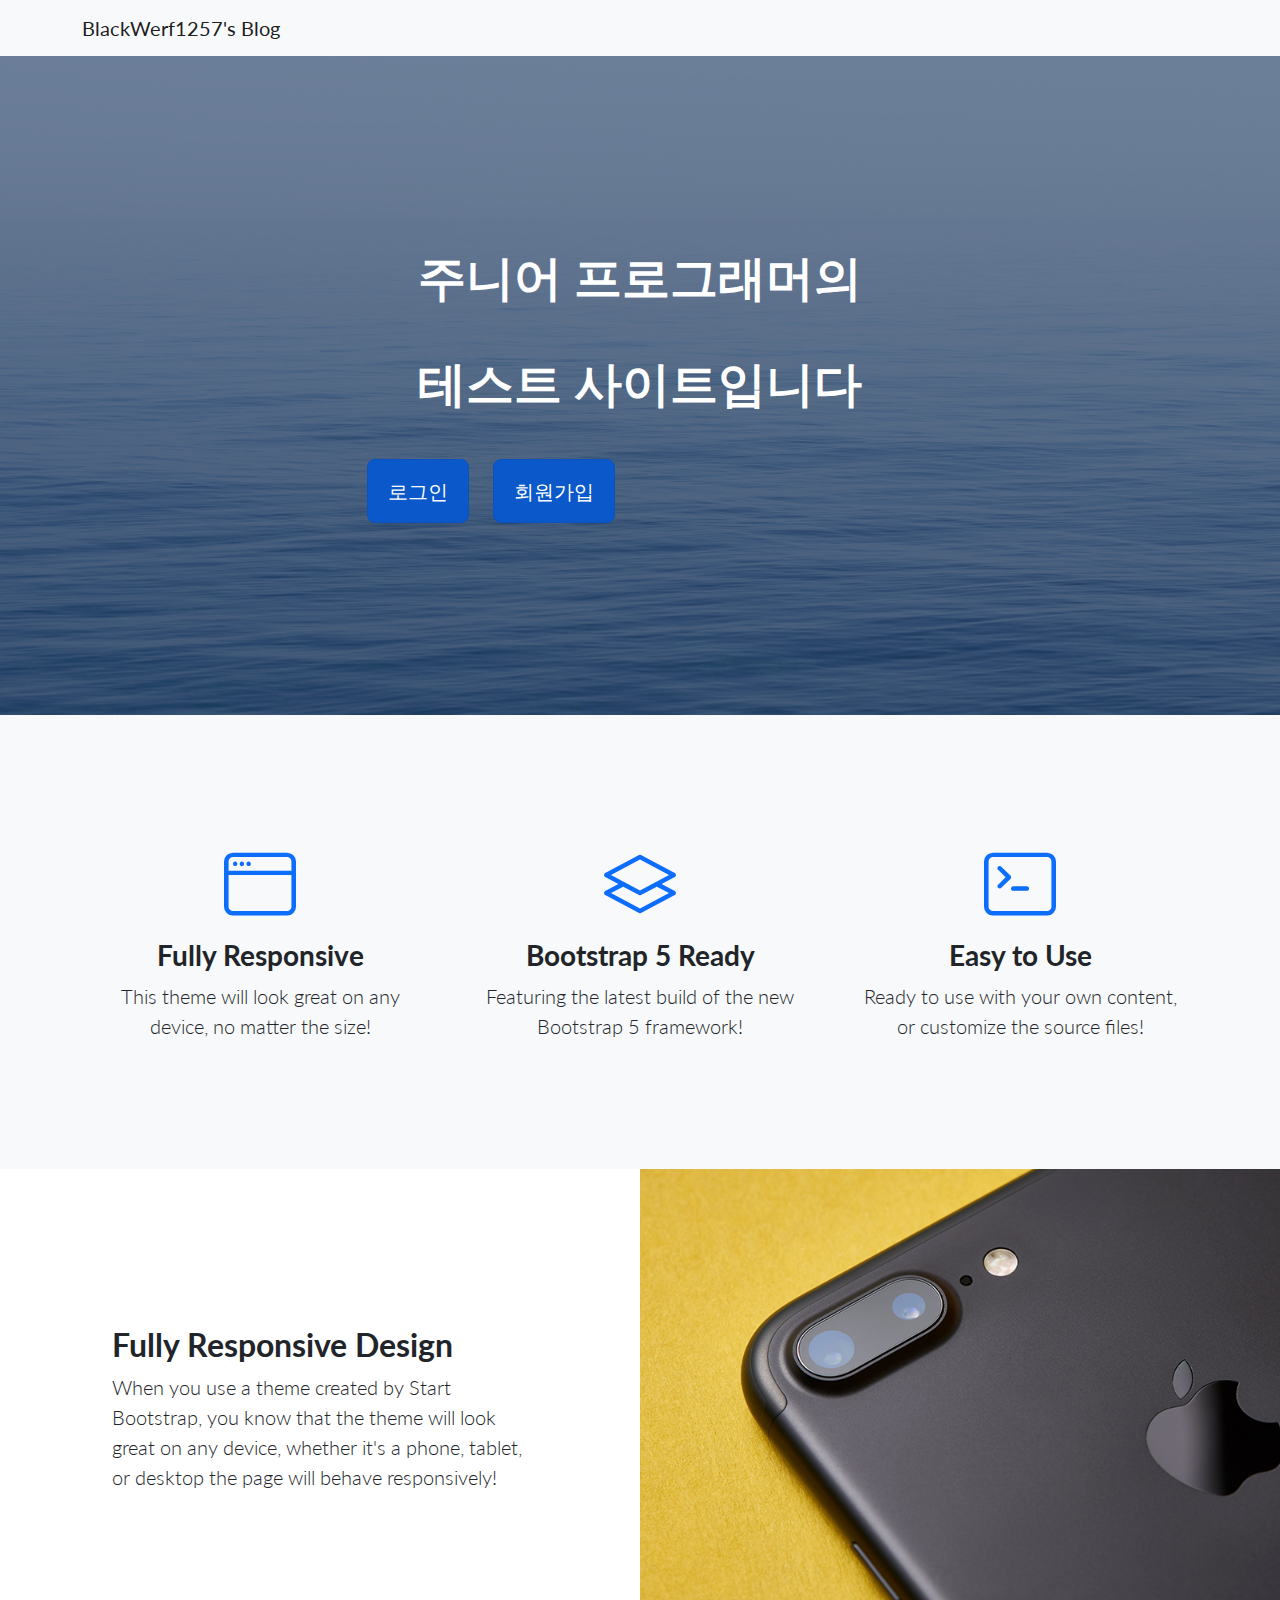
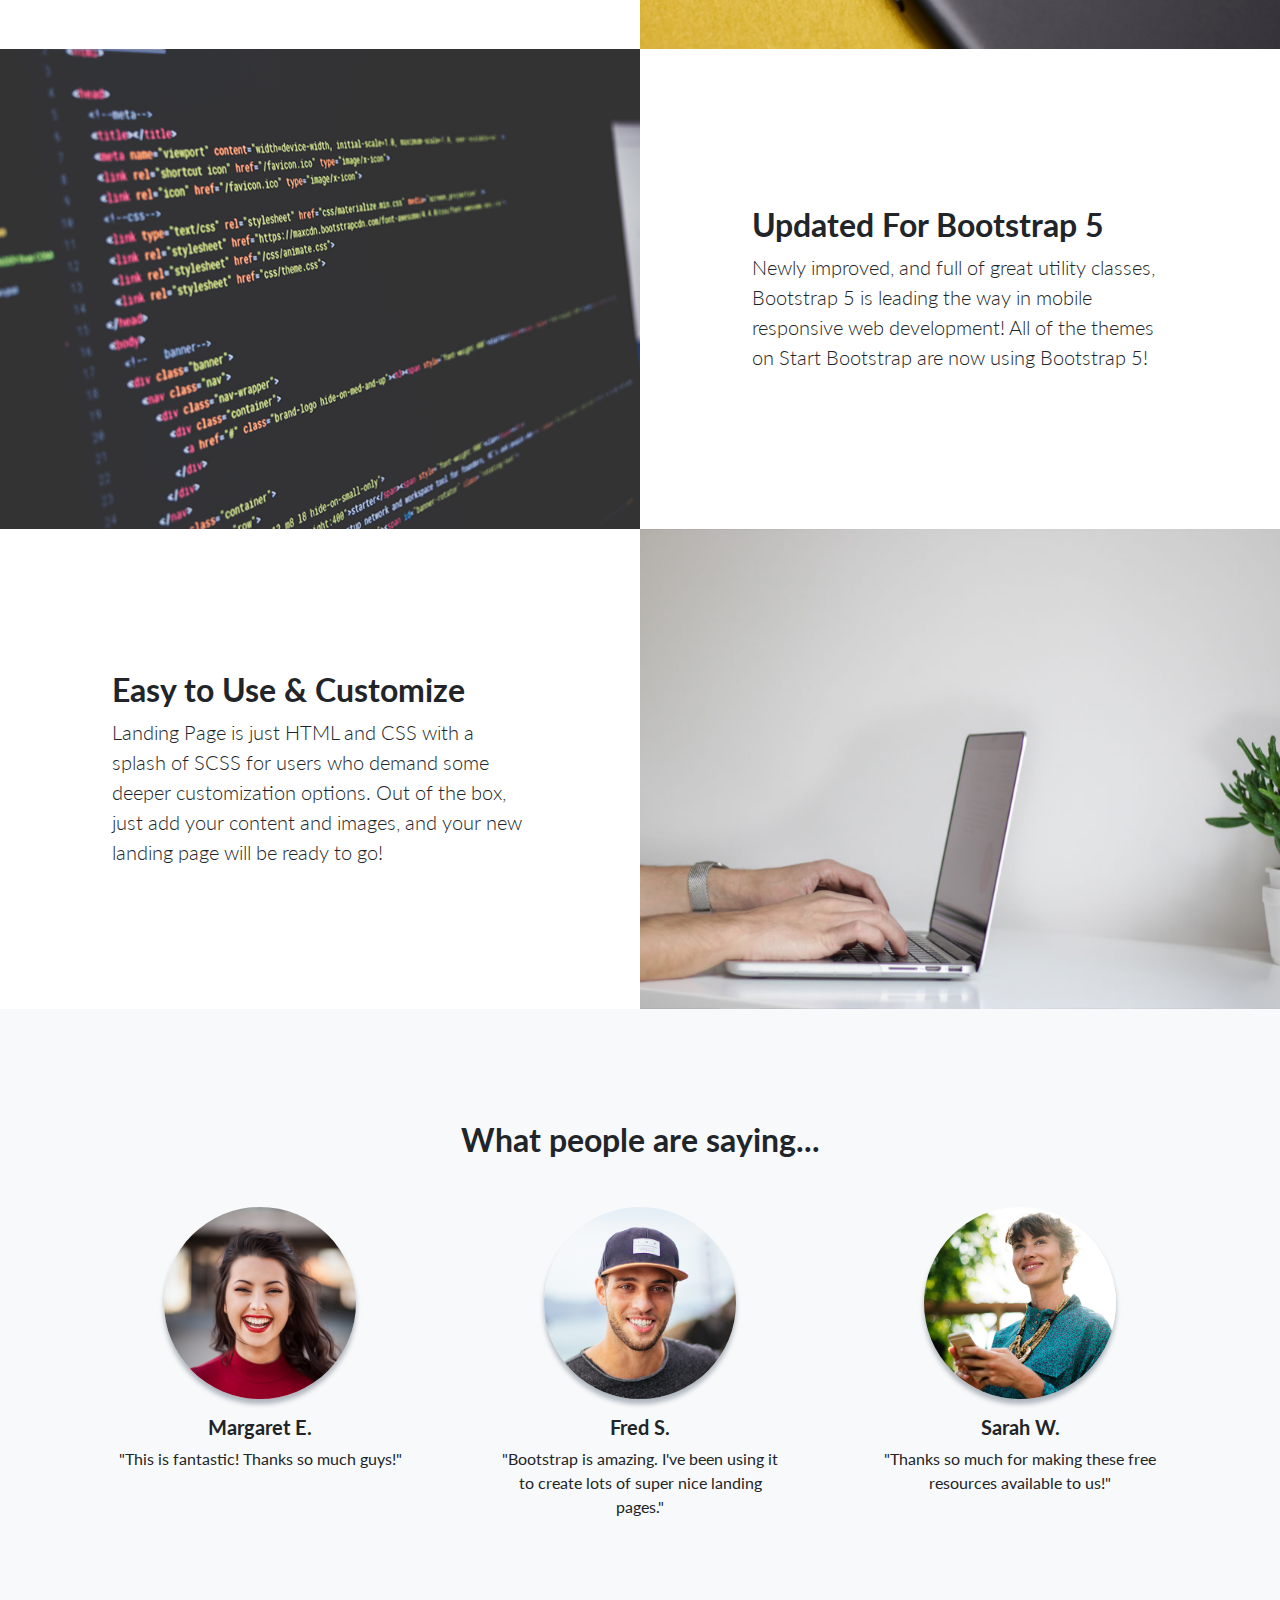
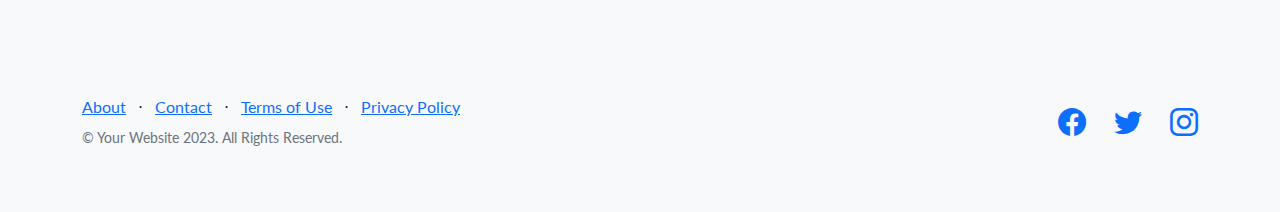
<file: src/main/resources/static/index.html>
<!DOCTYPE html>
<html lang="en">
    <head>
        <meta charset="utf-8" />
        <meta name="viewport" content="width=device-width, initial-scale=1, shrink-to-fit=no" />
        <meta name="description" content="" />
        <meta name="author" content="" />
        <title>Junior Dev BlackWerf1257's Personal Site</title>
        <!-- Favicon-->
        <link rel="icon" type="image/x-icon" href="assets/favicon.ico" />
        <!-- Bootstrap icons-->
        <link href="https://cdn.jsdelivr.net/npm/bootstrap-icons@1.5.0/font/bootstrap-icons.css" rel="stylesheet" type="text/css" />
        <!-- Google fonts-->
        <link href="https://fonts.googleapis.com/css?family=Lato:300,400,700,300italic,400italic,700italic" rel="stylesheet" type="text/css" />
        <!-- Core theme CSS (includes Bootstrap)-->
        <link href="css/styles.css" rel="stylesheet" />
    </head>
    <body>
        <!-- Navigation-->
        <nav class="navbar navbar-light bg-light static-top">
            <div class="container">
                <a class="navbar-brand" href="">BlackWerf1257's Blog	</a>
            </div>
        </nav>
        <!-- Masthead-->
        <header class="masthead">
            <div class="container position-relative">
                <div class="row justify-content-center">
                    <div class="col-xl-6">
                        <div class="text-center text-white">
                            <!-- Page heading-->
                            <h1 class="mb-5">주니어 프로그래머의</h1>
							<h1 class="mb-5"> 테스트 사이트입니다</h1>
                            <!-- Signup form-->
                            <!-- * * * * * * * * * * * * * * *-->
                            <!-- * * SB Forms Contact Form * *-->
                            <!-- * * * * * * * * * * * * * * *-->
                            <!-- This form is pre-integrated with SB Forms.-->
                            <!-- To make this form functional, sign up at-->
                            <!-- https://startbootstrap.com/solution/contact-forms-->
                            <!-- to get an API token!-->
                            <form>
                                <!-- Email address input-->
                                <div class="row">
                                    <div class="col-auto"><button class="btn btn-primary btn-lg active" id="registerButton" type="button" onclick="window.location.href='/loginForm'">로그인</button></div>
									<div class="col-auto"><button class="btn btn-primary btn-lg active" id="loginButton" type="button" onclick="window.location.href='/registerForm'">회원가입</button></div>
                                </div>
                            </form>
                        </div>
                    </div>
                </div>
            </div>
        </header>
        <!-- Icons Grid-->
        <section class="features-icons bg-light text-center">
            <div class="container">
                <div class="row">
                    <div class="col-lg-4">
                        <div class="features-icons-item mx-auto mb-5 mb-lg-0 mb-lg-3">
                            <div class="features-icons-icon d-flex"><i class="bi-window m-auto text-primary"></i></div>
                            <h3>Fully Responsive</h3>
                            <p class="lead mb-0">This theme will look great on any device, no matter the size!</p>
                        </div>
                    </div>
                    <div class="col-lg-4">
                        <div class="features-icons-item mx-auto mb-5 mb-lg-0 mb-lg-3">
                            <div class="features-icons-icon d-flex"><i class="bi-layers m-auto text-primary"></i></div>
                            <h3>Bootstrap 5 Ready</h3>
                            <p class="lead mb-0">Featuring the latest build of the new Bootstrap 5 framework!</p>
                        </div>
                    </div>
                    <div class="col-lg-4">
                        <div class="features-icons-item mx-auto mb-0 mb-lg-3">
                            <div class="features-icons-icon d-flex"><i class="bi-terminal m-auto text-primary"></i></div>
                            <h3>Easy to Use</h3>
                            <p class="lead mb-0">Ready to use with your own content, or customize the source files!</p>
                        </div>
                    </div>
                </div>
            </div>
        </section>
        <!-- Image Showcases-->
        <section class="showcase">
            <div class="container-fluid p-0">
                <div class="row g-0">
                    <div class="col-lg-6 order-lg-2 text-white showcase-img" style="background-image: url('assets/img/bg-showcase-1.jpg')"></div>
                    <div class="col-lg-6 order-lg-1 my-auto showcase-text">
                        <h2>Fully Responsive Design</h2>
                        <p class="lead mb-0">When you use a theme created by Start Bootstrap, you know that the theme will look great on any device, whether it's a phone, tablet, or desktop the page will behave responsively!</p>
                    </div>
                </div>
                <div class="row g-0">
                    <div class="col-lg-6 text-white showcase-img" style="background-image: url('assets/img/bg-showcase-2.jpg')"></div>
                    <div class="col-lg-6 my-auto showcase-text">
                        <h2>Updated For Bootstrap 5</h2>
                        <p class="lead mb-0">Newly improved, and full of great utility classes, Bootstrap 5 is leading the way in mobile responsive web development! All of the themes on Start Bootstrap are now using Bootstrap 5!</p>
                    </div>
                </div>
                <div class="row g-0">
                    <div class="col-lg-6 order-lg-2 text-white showcase-img" style="background-image: url('assets/img/bg-showcase-3.jpg')"></div>
                    <div class="col-lg-6 order-lg-1 my-auto showcase-text">
                        <h2>Easy to Use & Customize</h2>
                        <p class="lead mb-0">Landing Page is just HTML and CSS with a splash of SCSS for users who demand some deeper customization options. Out of the box, just add your content and images, and your new landing page will be ready to go!</p>
                    </div>
                </div>
            </div>
        </section>
        <!-- Testimonials-->
        <section class="testimonials text-center bg-light">
            <div class="container">
                <h2 class="mb-5">What people are saying...</h2>
                <div class="row">
                    <div class="col-lg-4">
                        <div class="testimonial-item mx-auto mb-5 mb-lg-0">
                            <img class="img-fluid rounded-circle mb-3" src="assets/img/testimonials-1.jpg" alt="..." />
                            <h5>Margaret E.</h5>
                            <p class="font-weight-light mb-0">"This is fantastic! Thanks so much guys!"</p>
                        </div>
                    </div>
                    <div class="col-lg-4">
                        <div class="testimonial-item mx-auto mb-5 mb-lg-0">
                            <img class="img-fluid rounded-circle mb-3" src="assets/img/testimonials-2.jpg" alt="..." />
                            <h5>Fred S.</h5>
                            <p class="font-weight-light mb-0">"Bootstrap is amazing. I've been using it to create lots of super nice landing pages."</p>
                        </div>
                    </div>
                    <div class="col-lg-4">
                        <div class="testimonial-item mx-auto mb-5 mb-lg-0">
                            <img class="img-fluid rounded-circle mb-3" src="assets/img/testimonials-3.jpg" alt="..." />
                            <h5>Sarah W.</h5>
                            <p class="font-weight-light mb-0">"Thanks so much for making these free resources available to us!"</p>
                        </div>
                    </div>
                </div>
            </div>
        </section>
<!--         Call to Action
         <section class="call-to-action text-white text-center" id="signup">
            <div class="container position-relative">
                <div class="row justify-content-center">
                    <div class="col-xl-6">
                        <h2 class="mb-4">Ready to get started? Sign up now!</h2>
                         Signup form
                         * * * * * * * * * * * * * * *
                         * * SB Forms Contact Form * *
                         * * * * * * * * * * * * * * *
                         This form is pre-integrated with SB Forms.
                         To make this form functional, sign up at
                         https://startbootstrap.com/solution/contact-forms
                         to get an API token!
                        <form class="form-subscribe" id="contactFormFooter" data-sb-form-api-token="API_TOKEN">
                             Email address input
                            <div class="row">
                                <div class="col">
                                    <input class="form-control form-control-lg" id="emailAddressBelow" type="email" placeholder="Email Address" data-sb-validations="required,email" />
                                    <div class="invalid-feedback text-white" data-sb-feedback="emailAddressBelow:required">Email Address is required.</div>
                                    <div class="invalid-feedback text-white" data-sb-feedback="emailAddressBelow:email">Email Address Email is not valid.</div>
                                </div>
                                <div class="col-auto"><button class="btn btn-primary btn-lg disabled" id="submitButton" type="submit">Submit</button></div>
                            </div>
                             Submit success message
                            
                             This is what your users will see when the form
                             has successfully submitted
                            <div class="d-none" id="submitSuccessMessage">
                                <div class="text-center mb-3">
                                    <div class="fw-bolder">Form submission successful!</div>
                                    <p>To activate this form, sign up at</p>
                                    <a class="text-white" href="https://startbootstrap.com/solution/contact-forms">https://startbootstrap.com/solution/contact-forms</a>
                                </div>
                            </div>
                             Submit error message
                            
                             This is what your users will see when there is
                             an error submitting the form
                            <div class="d-none" id="submitErrorMessage"><div class="text-center text-danger mb-3">Error sending message!</div></div>
                        </form>
                    </div>
                </div>
            </div>
        </section>-->
        <!-- Footer-->
        <footer class="footer bg-light">
            <div class="container">
                <div class="row">
                    <div class="col-lg-6 h-100 text-center text-lg-start my-auto">
                        <ul class="list-inline mb-2">
                            <li class="list-inline-item"><a href="#!">About</a></li>
                            <li class="list-inline-item">⋅</li>
                            <li class="list-inline-item"><a href="#!">Contact</a></li>
                            <li class="list-inline-item">⋅</li>
                            <li class="list-inline-item"><a href="#!">Terms of Use</a></li>
                            <li class="list-inline-item">⋅</li>
                            <li class="list-inline-item"><a href="#!">Privacy Policy</a></li>
                        </ul>
                        <p class="text-muted small mb-4 mb-lg-0">&copy; Your Website 2023. All Rights Reserved.</p>
                    </div>
                    <div class="col-lg-6 h-100 text-center text-lg-end my-auto">
                        <ul class="list-inline mb-0">
                            <li class="list-inline-item me-4">
                                <a href="#!"><i class="bi-facebook fs-3"></i></a>
                            </li>
                            <li class="list-inline-item me-4">
                                <a href="#!"><i class="bi-twitter fs-3"></i></a>
                            </li>
                            <li class="list-inline-item">
                                <a href="#!"><i class="bi-instagram fs-3"></i></a>
                            </li>
                        </ul>
                    </div>
                </div>
            </div>
        </footer>
        <!-- Bootstrap core JS-->
        <script src="https://cdn.jsdelivr.net/npm/bootstrap@5.2.3/dist/js/bootstrap.bundle.min.js"></script>
        <!-- Core theme JS-->
        <script src="js/scripts.js"></script>
        <!-- * * * * * * * * * * * * * * * * * * * * * * * * * * * * * * * * * * * * * * * *-->
        <!-- * *                               SB Forms JS                               * *-->
        <!-- * * Activate your form at https://startbootstrap.com/solution/contact-forms * *-->
        <!-- * * * * * * * * * * * * * * * * * * * * * * * * * * * * * * * * * * * * * * * *-->
        <script src="https://cdn.startbootstrap.com/sb-forms-latest.js"></script>
    </body>
</html>
</file>
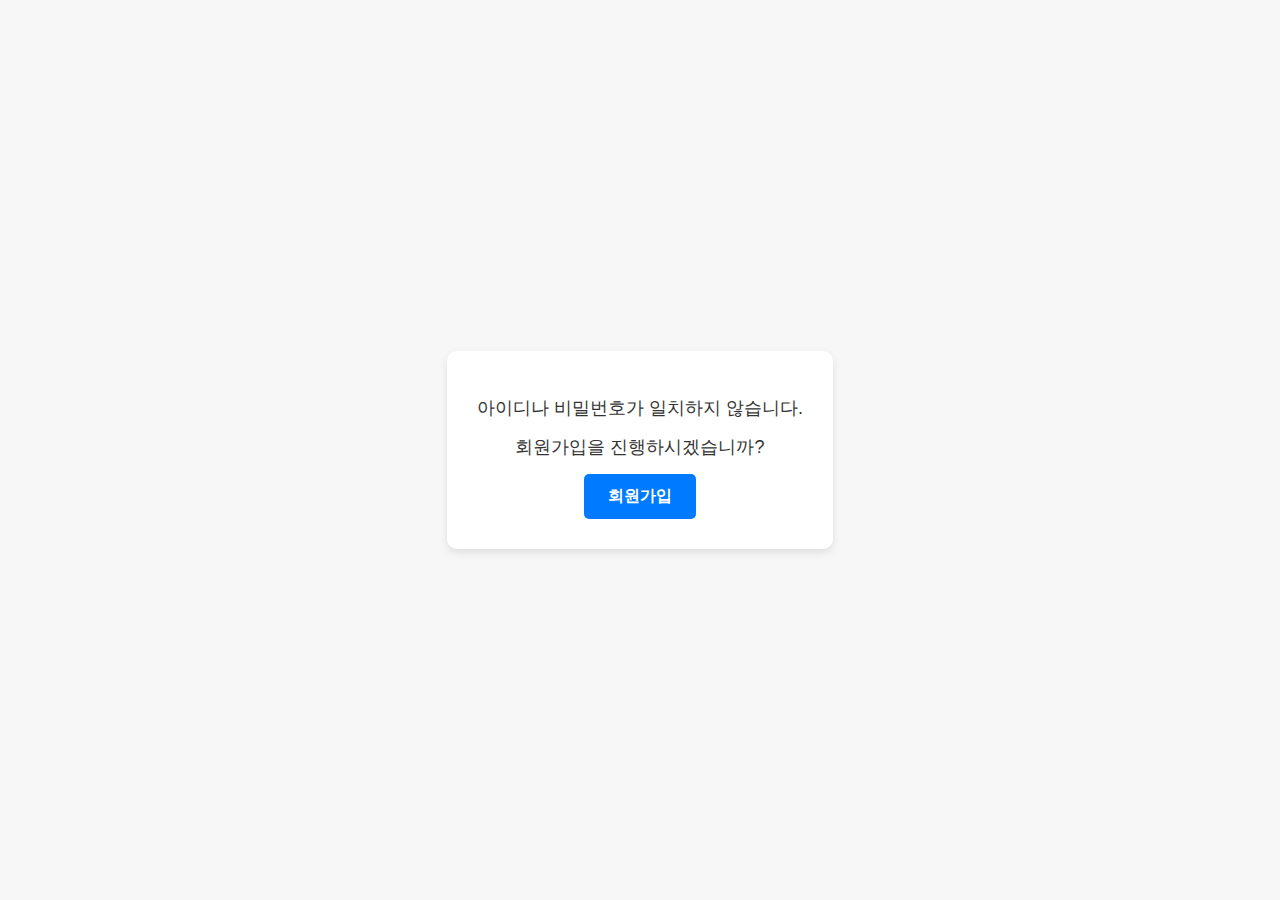
<file: src/main/resources/templates/doRegister.html>
<!DOCTYPE html>
<html lang="ko">
<head>
    <meta charset="UTF-8">
    <meta name="viewport" content="width=device-width, initial-scale=1.0">
    <title>로그인 실패</title>
    <style>
        body {
			background-image: url('https://images.pexels.com/photos/53594/blue-clouds-day-fluffy-53594.jpeg?auto=compress&cs=tinysrgb&w=1260&h=750&dpr=2');
			background-size: cover;
			background-position: center;
			font-family: 'Arial', sans-serif;
			
            font-family: Arial, sans-serif;
            display: flex;
            justify-content: center;
            align-items: center;
            height: 100vh;
            margin: 0;
            background-color: #f7f7f7;
            color: #333;
        }

        .container {
            text-align: center;
            background-color: #fff;
            padding: 30px;
            border-radius: 10px;
            box-shadow: 0 4px 8px rgba(0, 0, 0, 0.1);
        }

        .container p {
            font-size: 18px;
            margin: 15px 0;
        }

        .register-button {
            display: inline-block;
            padding: 12px 24px;
            font-size: 16px;
            font-weight: bold;
            color: #fff;
            background-color: #007bff;
            border: none;
            border-radius: 5px;
            text-align: center;
            text-decoration: none;
            transition: background-color 0.3s ease, transform 0.2s ease;
            cursor: pointer;
        }

        .register-button:hover {
            background-color: #0056b3;
            transform: translateY(-3px);
        }

        .register-button:active {
            background-color: #004494;
            transform: translateY(0);
        }
    </style>
</head>
<body>
    <div class="container">
        <p>아이디나 비밀번호가 일치하지 않습니다.</p>
        <p>회원가입을 진행하시겠습니까?</p>
        <a href="registerForm" class="register-button">회원가입</a>
    </div>
</body>
</html>
</file>
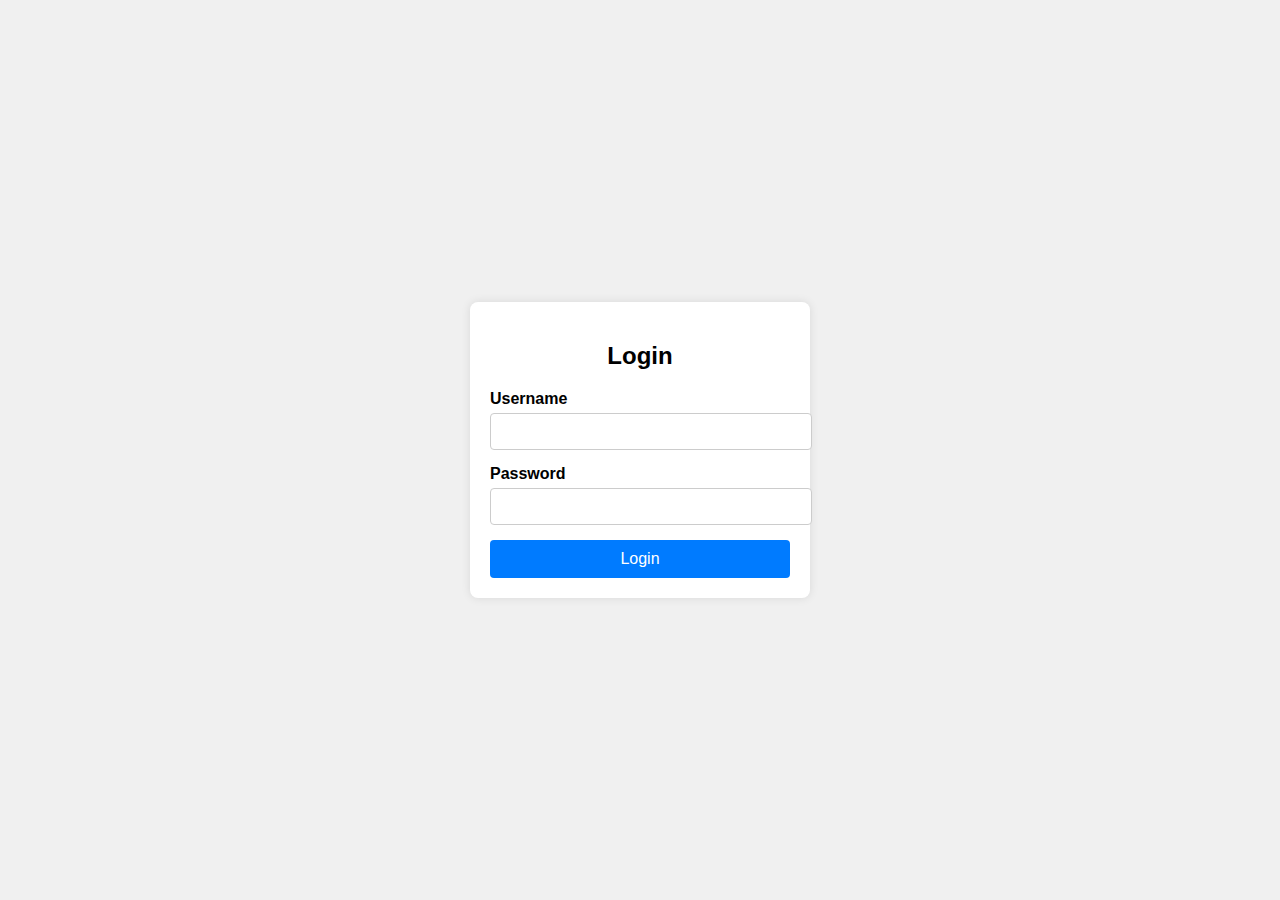
<file: src/main/resources/templates/login.html>
<!DOCTYPE html>
<html lang="en">
<head>
    <meta charset="UTF-8">
    <meta name="viewport" content="width=device-width, initial-scale=1.0">
    <title>Login Page</title>
    <style>
        body {
            font-family: Arial, sans-serif;
            display: flex;
            justify-content: center;
            align-items: center;
            height: 100vh;
            background-color: #f0f0f0;
            margin: 0;
        }
        .login-container {
            background-color: #fff;
            padding: 20px;
            box-shadow: 0 0 10px rgba(0, 0, 0, 0.1);
            border-radius: 8px;
            width: 300px;
        }
        .login-container h2 {
            margin-bottom: 20px;
            text-align: center;
        }
        .login-container label {
            display: block;
            margin-bottom: 5px;
            font-weight: bold;
        }
        .login-container input[type="text"],
        .login-container input[type="password"] {
            width: 100%;
            padding: 10px;
            margin-bottom: 15px;
            border: 1px solid #ccc;
            border-radius: 4px;
        }
        .login-container input[type="submit"] {
            width: 100%;
            padding: 10px;
            background-color: #007BFF;
            border: none;
            border-radius: 4px;
            color: white;
            font-size: 16px;
            cursor: pointer;
        }
        .login-container input[type="submit"]:hover {
            background-color: #0056b3;
        }
    </style>
</head>
<body>
    <div class="login-container">
        <h2>Login</h2>
        <form action="/login" method="post">
            <label for="username">Username</label>
            <input type="text" id="username" name="userid" required>
            <label for="password">Password</label>
            <input type="password" id="password" name="userpw" required>
            <input type="submit" value="Login">
        </form>
    </div>
</body>
</html>
</file>
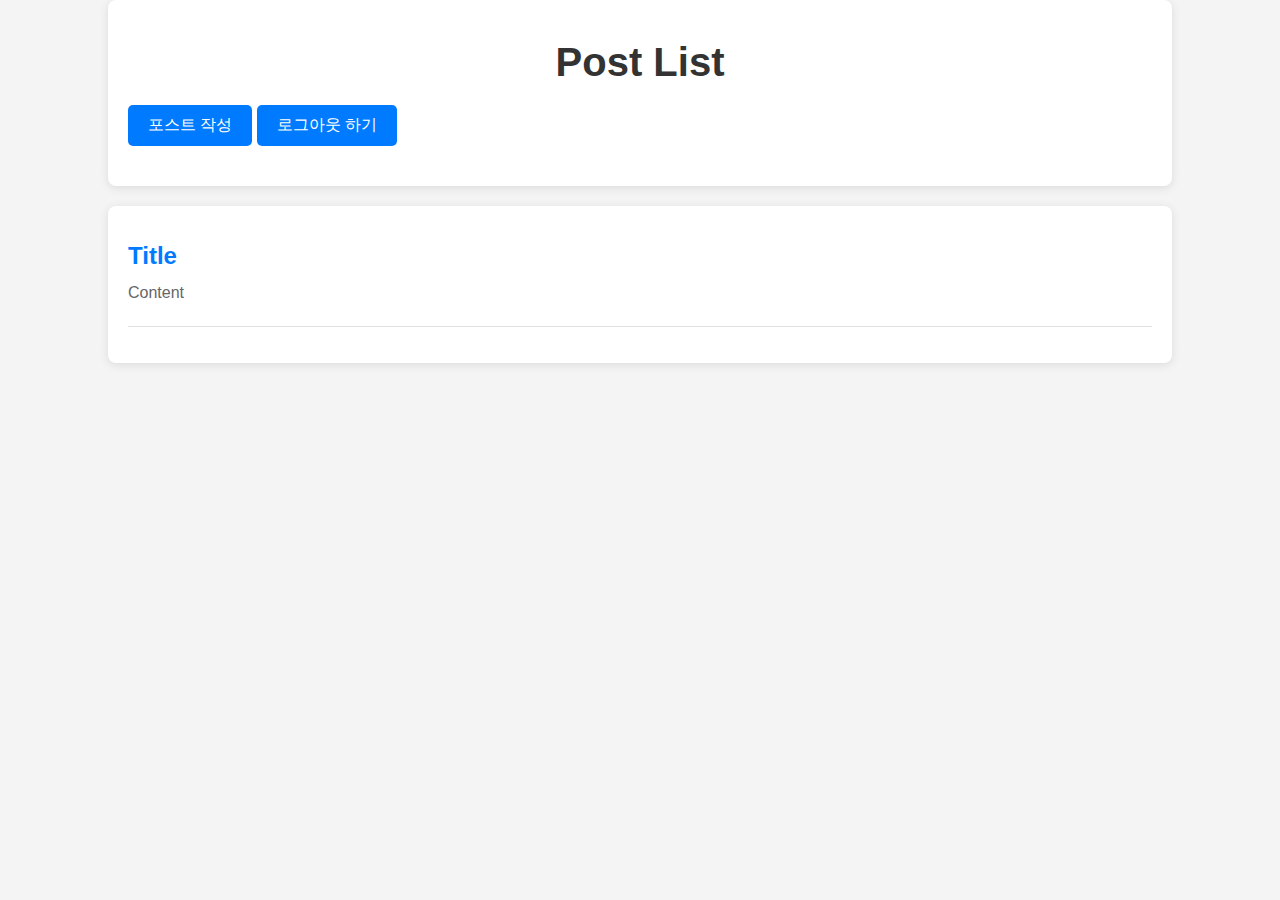
<file: src/main/resources/templates/mainPage.html>
<!DOCTYPE html>
<html xmlns:th="http://www.thymeleaf.org">
<head>
    <meta charset="UTF-8">
    <title>Main Page</title>
    <style>
        body {
            font-family: 'Arial', sans-serif;
            background-color: #f4f4f4;
            color: #333;
            margin: 0;
            padding: 0;
            display: flex;
            justify-content: center;
            align-items: center;
            flex-direction: column;
        }
        h1 {
            margin: 20px 0;
            font-size: 2.5em;
            color: #333;
            text-align: center;
        }
        .container {
            width: 80%;
            max-width: 1200px;
            background-color: #fff;
            padding: 20px;
            box-shadow: 0 2px 10px rgba(0, 0, 0, 0.1);
            border-radius: 8px;
            margin-bottom: 20px;
        }
        .header-button {
            display: inline-block;
            padding: 10px 20px;
            background-color: #007bff;
            color: white;
            text-decoration: none;
            border-radius: 5px;
            font-size: 1em;
            margin-bottom: 20px;
            transition: background-color 0.3s ease;
        }
        .header-button:hover {
            background-color: #0056b3;
        }
        ul {
            list-style-type: none;
            padding: 0;
        }
        li {
            margin-bottom: 20px;
            padding-bottom: 20px;
            border-bottom: 1px solid #e0e0e0;
        }
        h2 {
            margin: 0;
            font-size: 1.5em;
            color: #007bff;
        }
        p {
            font-size: 1em;
            line-height: 1.6;
            color: #666;
            margin: 10px 0 0;
        }
        small {
            font-size: 0.8em;
            color: #999;
        }
    </style>
</head>
<body>
	<div class="container">
    <h1>Post List</h1>
	<h2 ></h2>
	<a th:href="@{/newPost(userid=${userid})}" class="header-button">포스트 작성</a>
	<a th:href="@{/}" class="header-button">로그아웃 하기</a>
	</div>
	<div class="container">
	    <ul>
	        <li th:each="post : ${items}" style="list-style-type: none; margin-bottom: 1rem;">
	            <a th:href="@{|/post/${post.id}|}" style="text-decoration: none; color: inherit;">
	                <div class="post-container">
	                    <h2 th:text="${post.title}">Title</h2>
	                    <p th:text="${post.postValue}">Content</p>
	                </div>
	            </a>
	        </li>
	    </ul>
	</div>
</body>
</html>
</file>
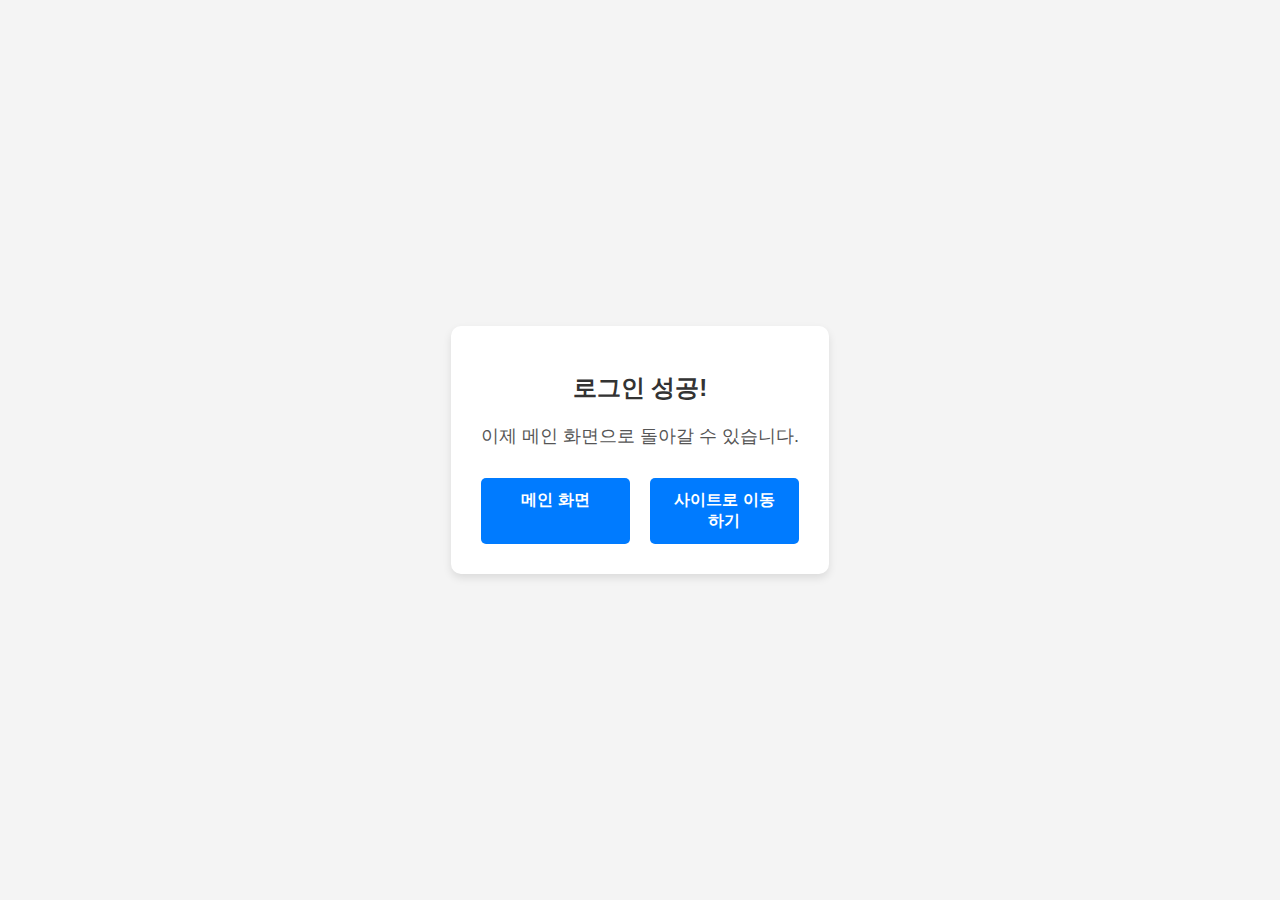
<file: src/main/resources/templates/mypage.html>
<!DOCTYPE html>
<html lang="ko">
<head>
    <meta charset="UTF-8">
    <meta name="viewport" content="width=device-width, initial-scale=1.0">
    <title>회원가입 성공</title>
    <style>
        body {
			background-image: url('https://images.pexels.com/photos/53594/blue-clouds-day-fluffy-53594.jpeg?auto=compress&cs=tinysrgb&w=1260&h=750&dpr=2');
			background-size: cover;
			background-position: center;
			font-family: 'Arial', sans-serif;
			
            font-family: Arial, sans-serif;
            background-color: #f4f4f4;
            display: flex;
            justify-content: center;
            align-items: center;
            height: 100vh;
            margin: 0;
        }

        .container {
            background: #fff;
            padding: 30px;
            border-radius: 10px;
            box-shadow: 0 4px 8px rgba(0, 0, 0, 0.1);
            text-align: center;
            max-width: 400px;
        }

        h1 {
            font-size: 24px;
            margin-bottom: 20px;
            color: #333;
        }

        p {
            font-size: 18px;
            margin-bottom: 30px;
            color: #555;
        }

        .button-container {
            display: flex;
            justify-content: space-around;
            gap: 20px; /* 버튼 간의 간격을 20px로 설정 */
        }

        .action-button {
            padding: 12px 20px;
            font-size: 16px;
            font-weight: bold;
            color: #fff;
            background-color: #007bff;
            border: none;
            border-radius: 5px;
            text-align: center;
            text-decoration: none;
            transition: background-color 0.3s ease, transform 0.2s ease;
            cursor: pointer;
            width: 45%;
        }

        .action-button:active {
            background-color: #004494;
            transform: translateY(0);
        }
    </style>
</head>
<body>
    <div class="container">
        <h1>로그인 성공!</h1>
        <p>이제 메인 화면으로 돌아갈 수 있습니다.</p>
        <div class="button-container">
            <a href="/" class="action-button">메인 화면</a>
			<a href="/main" class="action-button">사이트로 이동하기</a>
        </div>
    </div>
</body>
</html>
</file>
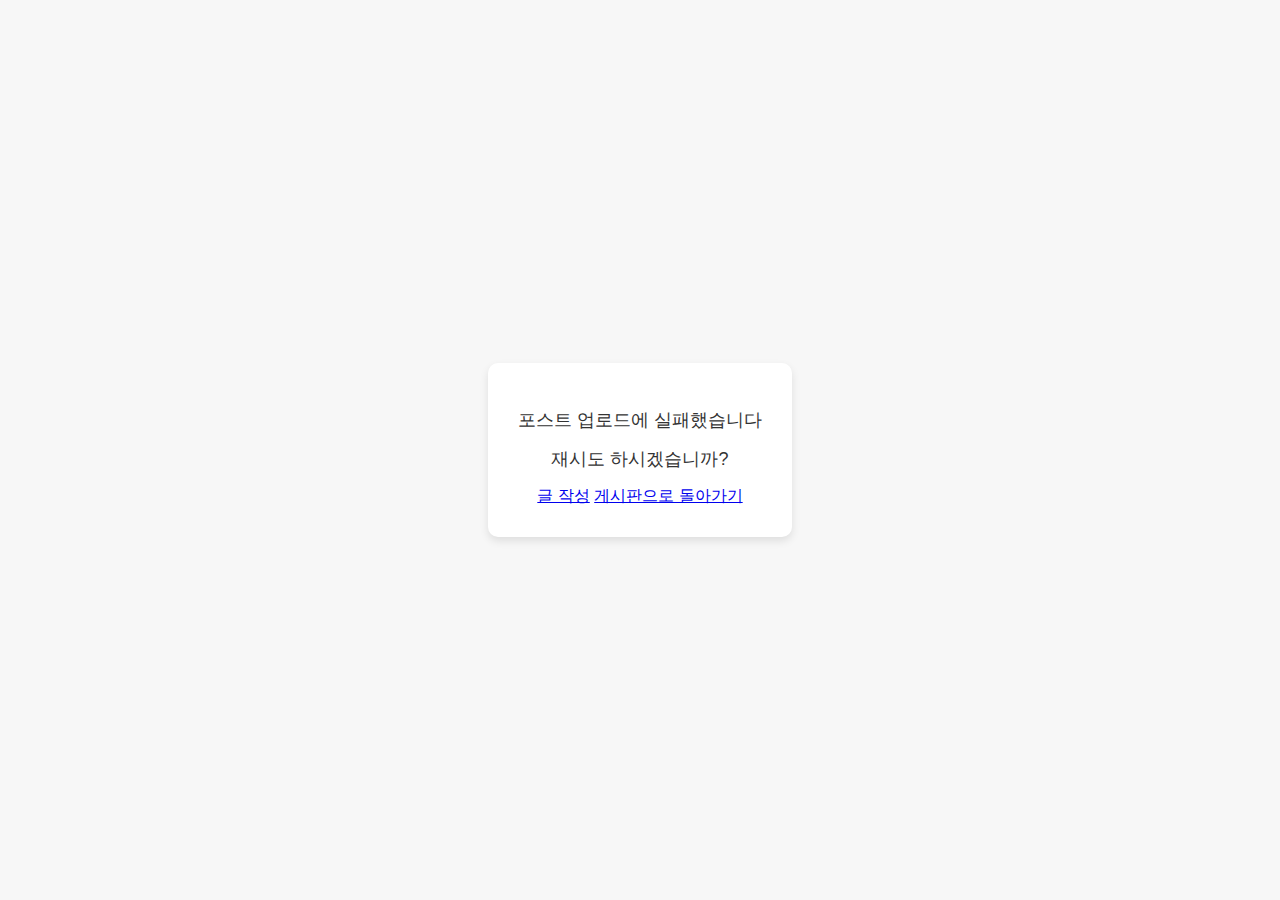
<file: src/main/resources/templates/postCreateFailed.html>
<!DOCTYPE html>
<html lang="ko">
<head>
    <meta charset="UTF-8">
    <meta name="viewport" content="width=device-width, initial-scale=1.0">
    <title>포스트 업로드 실패</title>
    <style>
        body {
			background-image: url('https://images.pexels.com/photos/53594/blue-clouds-day-fluffy-53594.jpeg?auto=compress&cs=tinysrgb&w=1260&h=750&dpr=2');
			background-size: cover;
			background-position: center;
			font-family: 'Arial', sans-serif;
			
            font-family: Arial, sans-serif;
            display: flex;
            justify-content: center;
            align-items: center;
            height: 100vh;
            margin: 0;
            background-color: #f7f7f7;
            color: #333;
        }

        .container {
            text-align: center;
            background-color: #fff;
            padding: 30px;
            border-radius: 10px;
            box-shadow: 0 4px 8px rgba(0, 0, 0, 0.1);
        }

        .container p {
            font-size: 18px;
            margin: 15px 0;
        }

        .register-button {
            display: inline-block;
            padding: 12px 24px;
            font-size: 16px;
            font-weight: bold;
            color: #fff;
            background-color: #007bff;
            border: none;
            border-radius: 5px;
            text-align: center;
            text-decoration: none;
            transition: background-color 0.3s ease, transform 0.2s ease;
            cursor: pointer;
        }

        .register-button:hover {
            background-color: #0056b3;
            transform: translateY(-3px);
        }

        .register-button:active {
            background-color: #004494;
            transform: translateY(0);
        }
    </style>
</head>
<body>
    <div class="container">
        <p>포스트 업로드에 실패했습니다</p>
        <p>재시도 하시겠습니까?</p>
        <a href="newPost" class="reWrite-button">글 작성</a>
		<a href="main" class="return-button">게시판으로 돌아가기</a>
    </div>
</body>
</html>
</file>
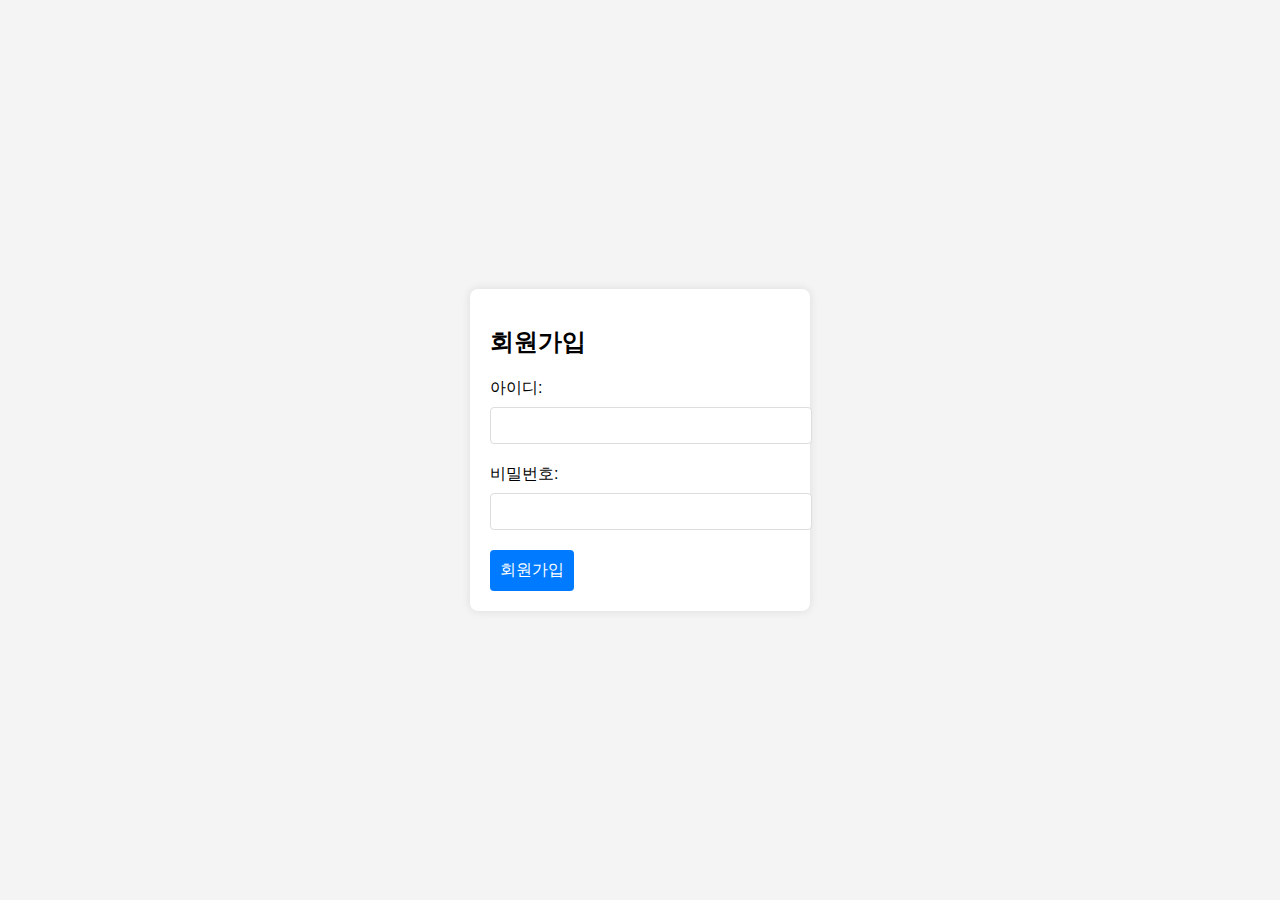
<file: src/main/resources/templates/register.html>
<!DOCTYPE html>
<html lang="en">
<head>
    <meta charset="UTF-8">
    <meta name="viewport" content="width=device-width, initial-scale=1.0">
    <title>회원가입</title>
    <style>
        body {
            font-family: Arial, sans-serif;
            background-color: #f4f4f4;
            display: flex;
            justify-content: center;
            align-items: center;
            height: 100vh;
            margin: 0;
        }
        .container {
            background: #fff;
            padding: 20px;
            border-radius: 8px;
            box-shadow: 0 0 10px rgba(0, 0, 0, 0.1);
            width: 300px;
        }
        h1 {
            font-size: 24px;
            margin-bottom: 20px;
        }
        label {
            display: block;
            margin-bottom: 8px;
        }
        input[type="text"],
        input[type="password"] {
            width: 100%;
            padding: 10px;
            margin-bottom: 20px;
            border: 1px solid #ddd;
            border-radius: 4px;
        }
        input[type="submit"] {
            background-color: #007bff;
            color: white;
            border: none;
            padding: 10px;
            border-radius: 4px;
            cursor: pointer;
            font-size: 16px;
        }
        input[type="submit"]:hover {
            background-color: #0056b3;
        }
    </style>
</head>
<body>
    <div class="container">
        <h1>회원가입</h1>
        <form action="/register" method="post">
            <label for="userid">아이디:</label>
            <input type="text" id="userid" name="userid" required>
            
            <label for="userpw">비밀번호:</label>
            <input type="password" id="userpw" name="userpw" required>
            
            <input type="submit" value="회원가입">
        </form>
    </div>
</body>
</html>
</file>
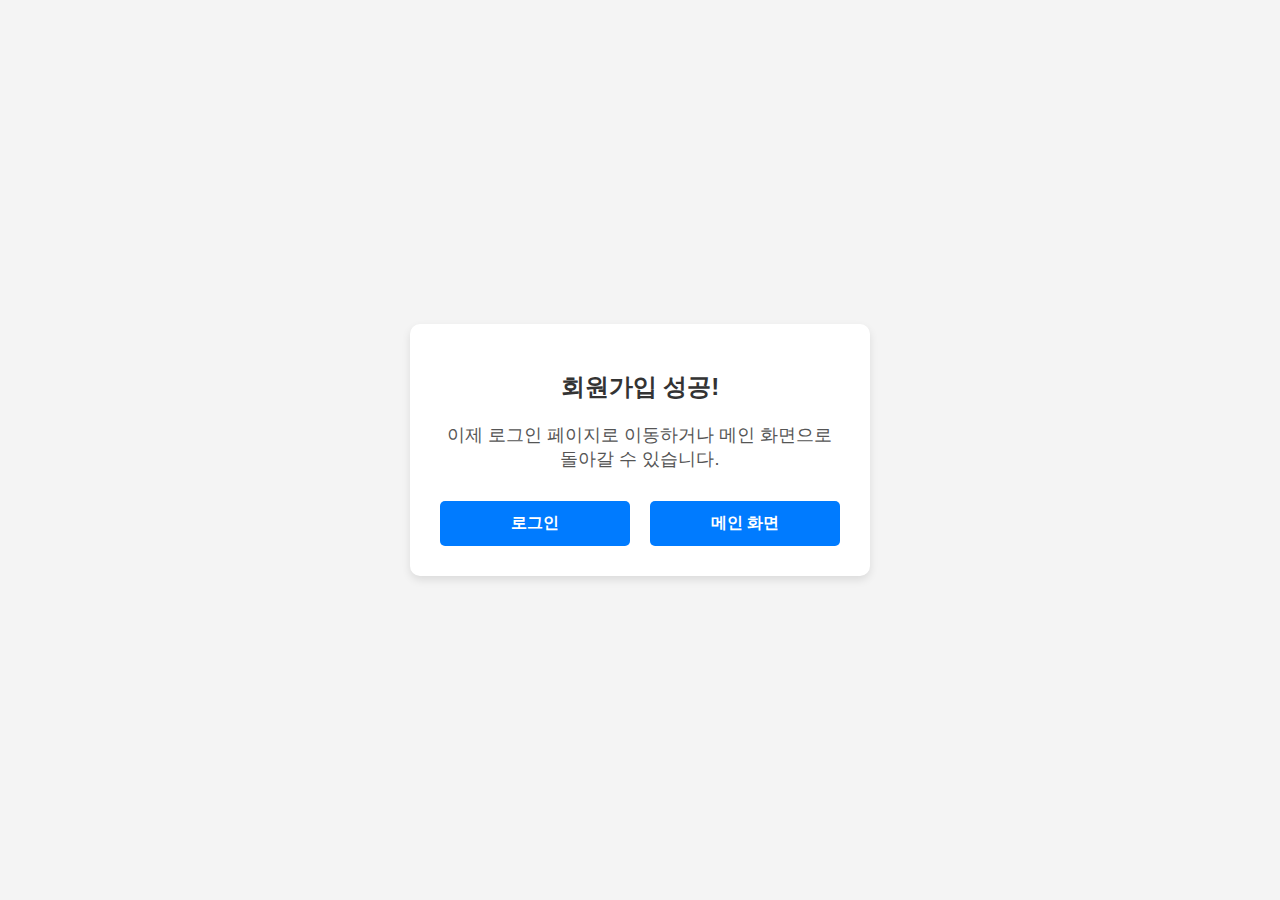
<file: src/main/resources/templates/registerSucceed.html>
<!DOCTYPE html>
<html lang="ko">
<head>
    <meta charset="UTF-8">
    <meta name="viewport" content="width=device-width, initial-scale=1.0">
    <title>회원가입 성공</title>
    <style>

		
        body {
			background-image: url('https://images.pexels.com/photos/53594/blue-clouds-day-fluffy-53594.jpeg?auto=compress&cs=tinysrgb&w=1260&h=750&dpr=2');
			background-size: cover;
			background-position: center;
			font-family: 'Arial', sans-serif;
			
			
            font-family: Arial, sans-serif;
            background-color: #f4f4f4;
            display: flex;
            justify-content: center;
            align-items: center;
            height: 100vh;
            margin: 0;
        }

        .container {
            background: #fff;
            padding: 30px;
            border-radius: 10px;
            box-shadow: 0 4px 8px rgba(0, 0, 0, 0.1);
            text-align: center;
            max-width: 400px;
        }

        h1 {
            font-size: 24px;
            margin-bottom: 20px;
            color: #333;
        }

        p {
            font-size: 18px;
            margin-bottom: 30px;
            color: #555;
        }

        .button-container {
            display: flex;
            justify-content: space-around;
            gap: 20px; /* 버튼 간의 간격을 20px로 설정 */
        }

        .action-button {
            padding: 12px 20px;
            font-size: 16px;
            font-weight: bold;
            color: #fff;
            background-color: #007bff;
            border: none;
            border-radius: 5px;
            text-align: center;
            text-decoration: none;
            transition: background-color 0.3s ease, transform 0.2s ease;
            cursor: pointer;
            width: 45%;
        }

        .action-button:hover {
            background-color: #0056b3;
            transform: translateY(-3px);
        }

        .action-button:active {
            background-color: #004494;
            transform: translateY(0);
        }
    </style>
</head>
<body>
    <div class="container">
        <h1>회원가입 성공!</h1>
        <p>이제 로그인 페이지로 이동하거나 메인 화면으로 돌아갈 수 있습니다.</p>
        <div class="button-container">
            <a href="/loginForm" class="action-button">로그인</a>
            <a href="/" class="action-button">메인 화면</a>
        </div>
    </div>
</body>
</html>
</file>
